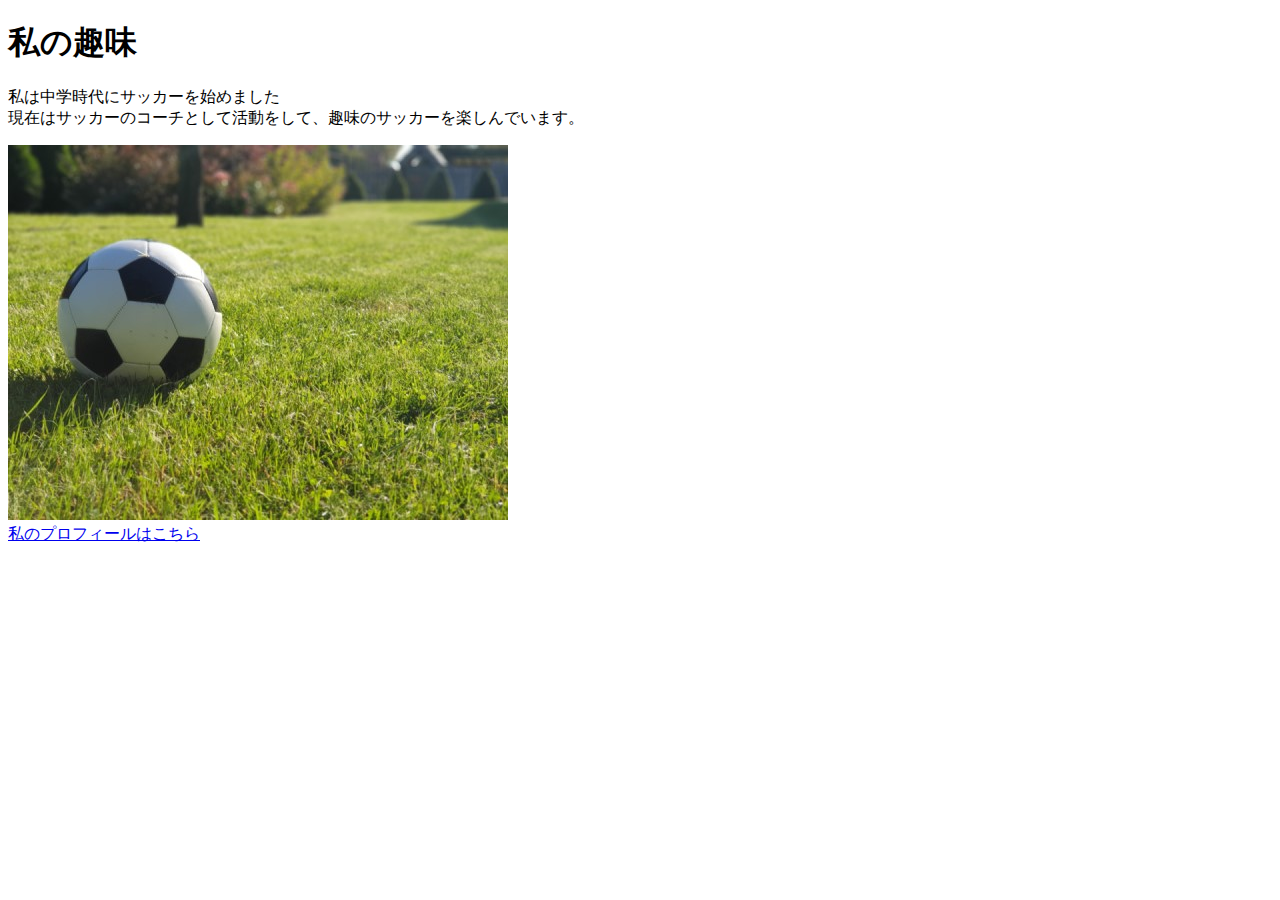
<file: kadai_005/html/kadai_005.html/index.html>
<!DOCTYPE html>
<html lang="ja">

<head>
  <title>5章課題</title>
  <meta charset="UTF-8">
  <meta name="description" content="このページは5章の課題です。">
</head>

<body>
  <h1>私の趣味</h1>
  <p>私は中学時代にサッカーを始めました<br>現在はサッカーのコーチとして活動をして、趣味のサッカーを楽しんでいます。</P>
  <img src="../../images/sample.jpg">
  <br>
  <a href="https://twitter.com/samuraijuku">私のプロフィールはこちら</a>
</body>

</html>
</file>
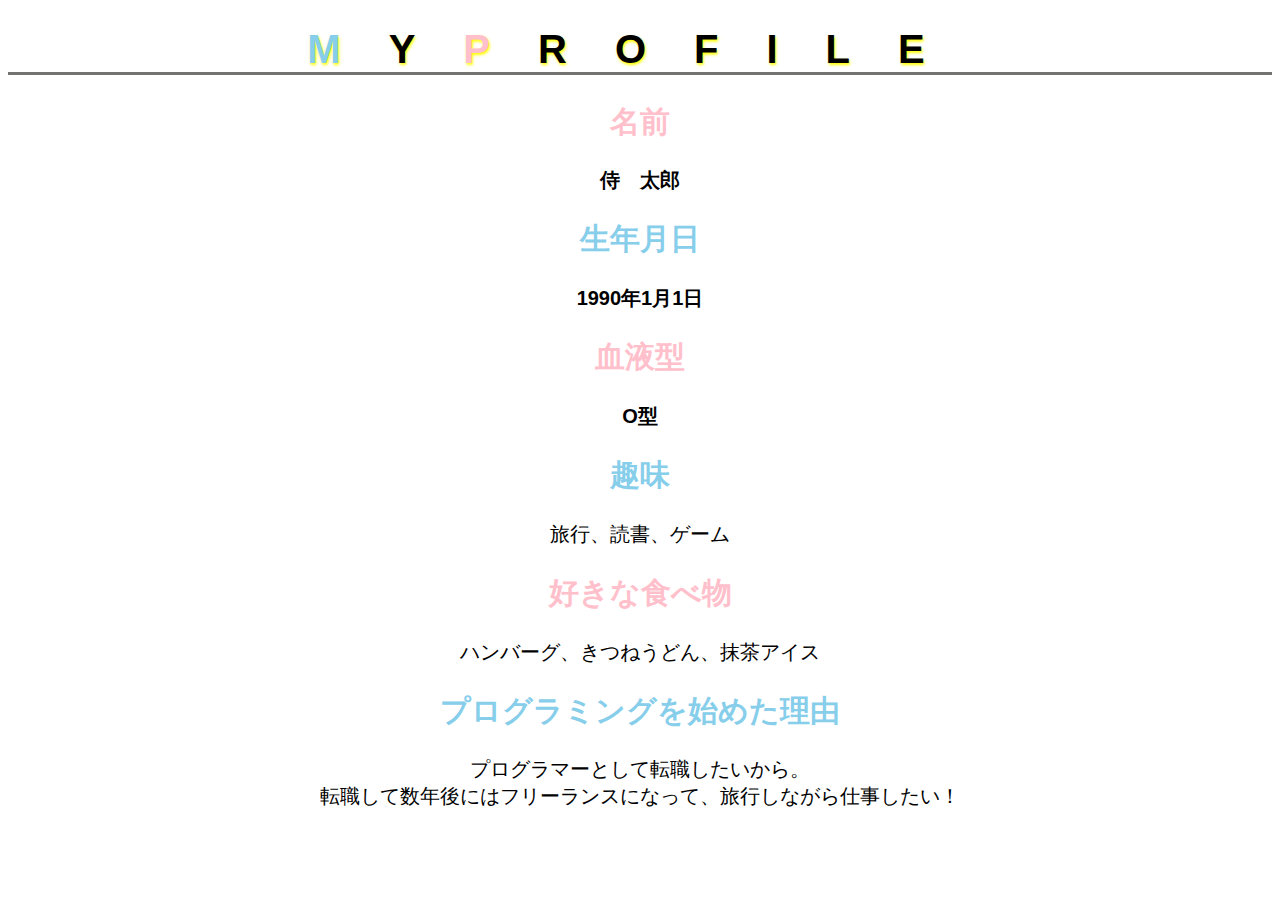
<file: kadai_014/kadai_014.html>
<!DOCTYPE html>
<html lang="jp">
<head>
  <title>14章課題</title>
  <meta charset="UTF-8">
  <meta name="description" content="このページは14章の課題です。">
  <!-- 以下の一行で外部のcssファイルを読み込みます -->
  <link rel="stylesheet" href="style.css">
  <!-- ここでGoogle fontsを読み込みます -->
  <link rel="preconnect" href="https://fonts.googleapis.com">
  <link rel="preconnect" href="https://fonts.gstatic.com" crossorigin>
  <link href="https://fonts.googleapis.com/css2?family=Josefin+Sans:ital,wght@0,100..700;1,100..700&display=swap" rel="stylesheet">
</head>
<body class="text-center">

  <h1>
    <span class="text-skyblue">M</span>Y<span class="text-pink">P</span>ROFILE</h1>
    
    <div id="basic">
  <h2 class="text-pink">名前</h2>
  <p >侍　太郎</p>
  <h2 class="text-skyblue">生年月日</h2>
  <p>1990年1月1日</p>
  <h2 class="text-pink">血液型</h2>
  <p>O型</p>
    </div>

  <h2 class="text-skyblue">趣味</h2>
  <p>旅行、読書、ゲーム</p>
  <h2 class="text-pink">好きな食べ物</h2>
  <p>ハンバーグ、きつねうどん、抹茶アイス</p>
  <h2 class="text-skyblue">プログラミングを始めた理由</h2>
  <p>プログラマーとして転職したいから。<br>
    転職して数年後にはフリーランスになって、旅行しながら仕事したい！</p>
</body>
</html>
</file>
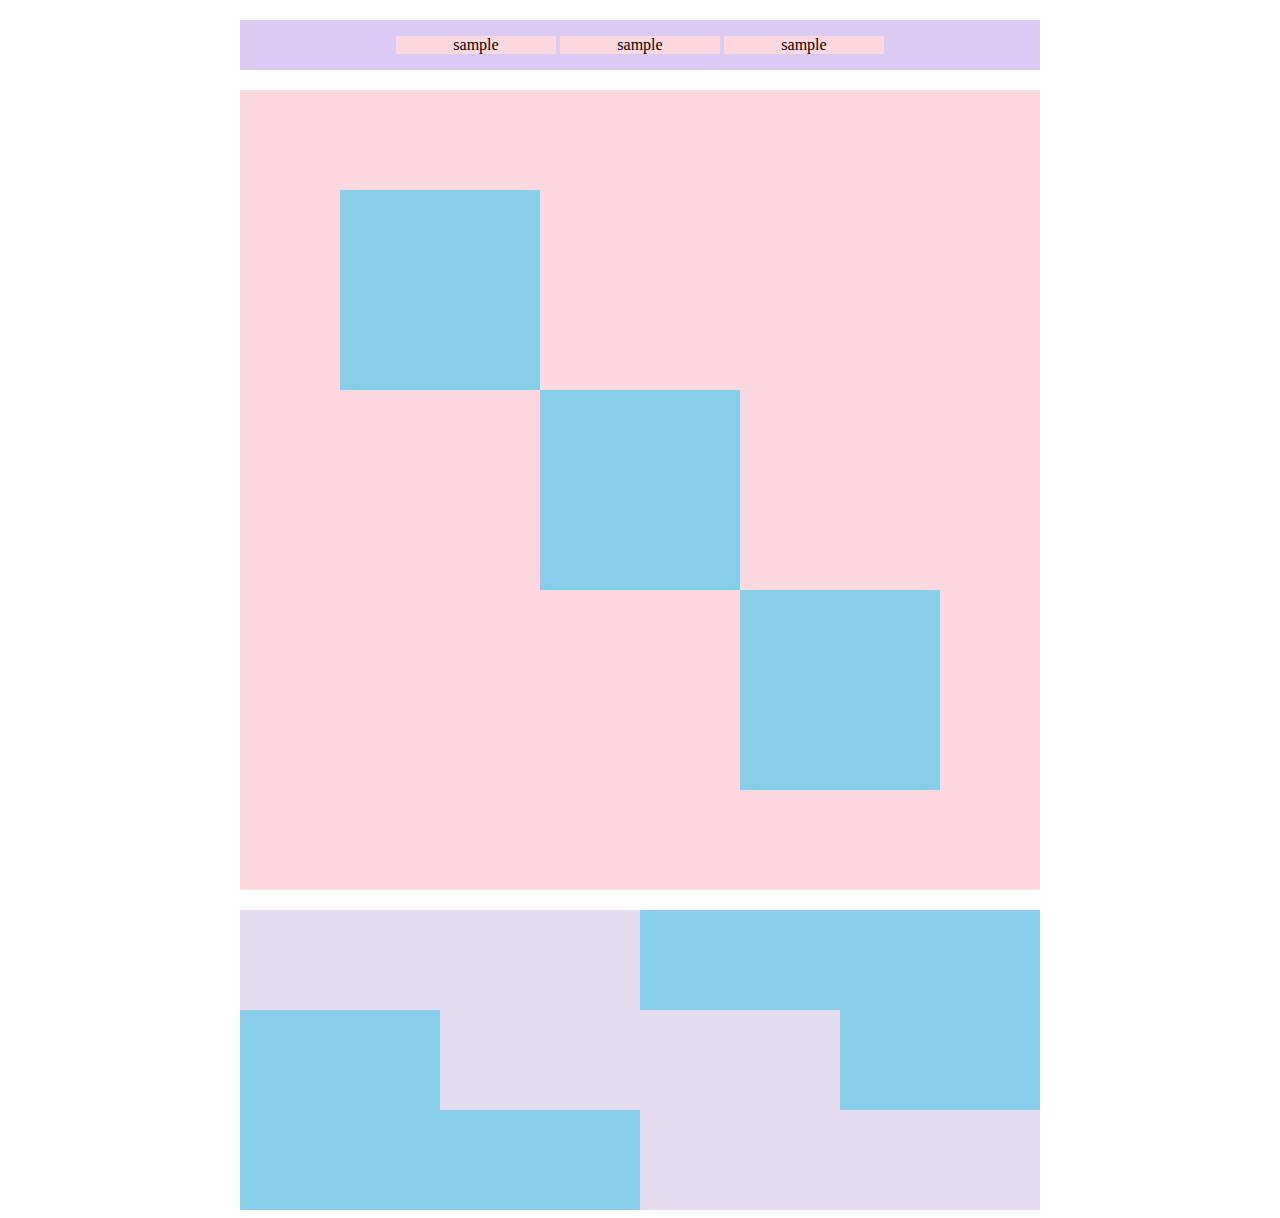
<file: kadai_018/kadai_018.html>
<!DOCTYPE html>
<html lang="jp">
<head>
  <title>18章課題</title>
  <meta charset="UTF-8">
  <meta name="description" content="このページは18章の課題です。">
  <link rel="stylesheet" href="style.css">
</head>
<body>
  <div id="top">
    <p class="top-child">sample</p>
    <p class="top-child">sample</p>
    <p class="top-child">sample</p>
  </div>
  <div id="middle">
    <div id="middle-child01"></div>
    <div id="middle-child02"></div>
    <div id="middle-child03"></div>
  </div>
  <div id="bottom">
    <div id="bottom-child01"></div>
    <div id="bottom-child02"></div>
    <div id="bottom-child03"></div>
  </div>
</body>
</html>
</file>
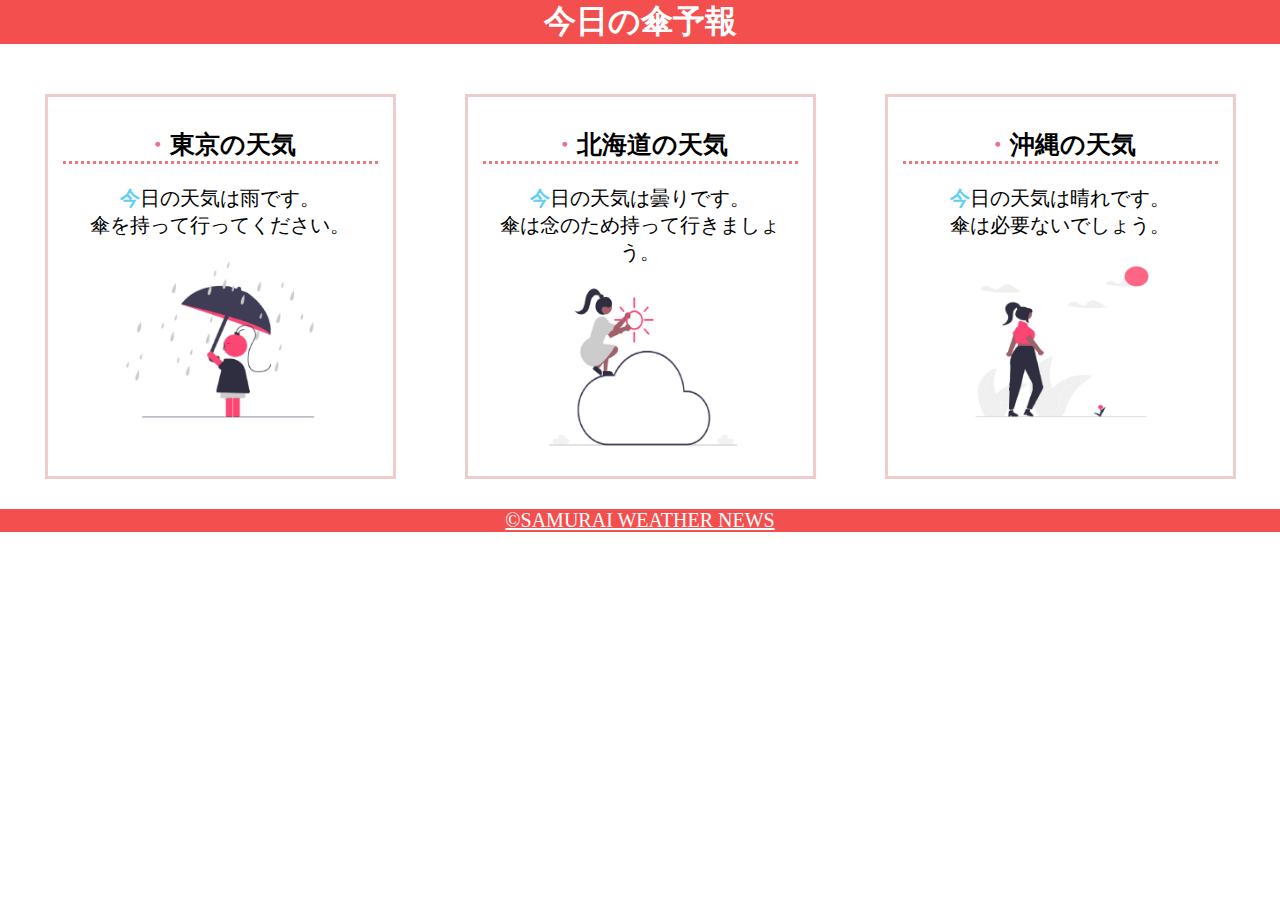
<file: kadai_022/kafdai_022.html>
<!DOCTYPE html>
<html lang="jp">
<head>
  <title>22章課題</title>
  <meta charset="UTF-8">
  <meta name="viewport" content="width=device-width, initial-scale=1.0">
  <meta name="description" content="このページは22章の課題です。">
  <link rel="stylesheet" href="style.css">
  
</head>
<body>
  <header>
    <h1>今日の傘予報</h1>
  </header>
  
  <main>
    <div id="parent">

      <div class="contents">
        <h2>東京の天気</h2>
        <p>今日の天気は雨です。</p>
        <p>傘を持って行ってください。</p>
        <img src="images/rainy.png" alt="雨">
      </div>

      <div class="contents">
        <h2>北海道の天気</h2>
        <p>今日の天気は曇りです。</p>
        <p>傘は念のため持って行きましょう。</p>
        <img src="images/cloudy.png" alt="曇り">
      </div>

      <div class="contents">
        <h2>沖縄の天気</h2>
        <p>今日の天気は晴れです。</p>
        <p>傘は必要ないでしょう。</p>
        <img src="images/sunny.png" alt="晴れ">
      </div>

    </div>
  </main>
  
  <footer>
    <a href="https://www.sejuku.net/corp/">&copy;SAMURAI WEATHER NEWS</a>
  </footer>
  
</body>
</html>
</file>
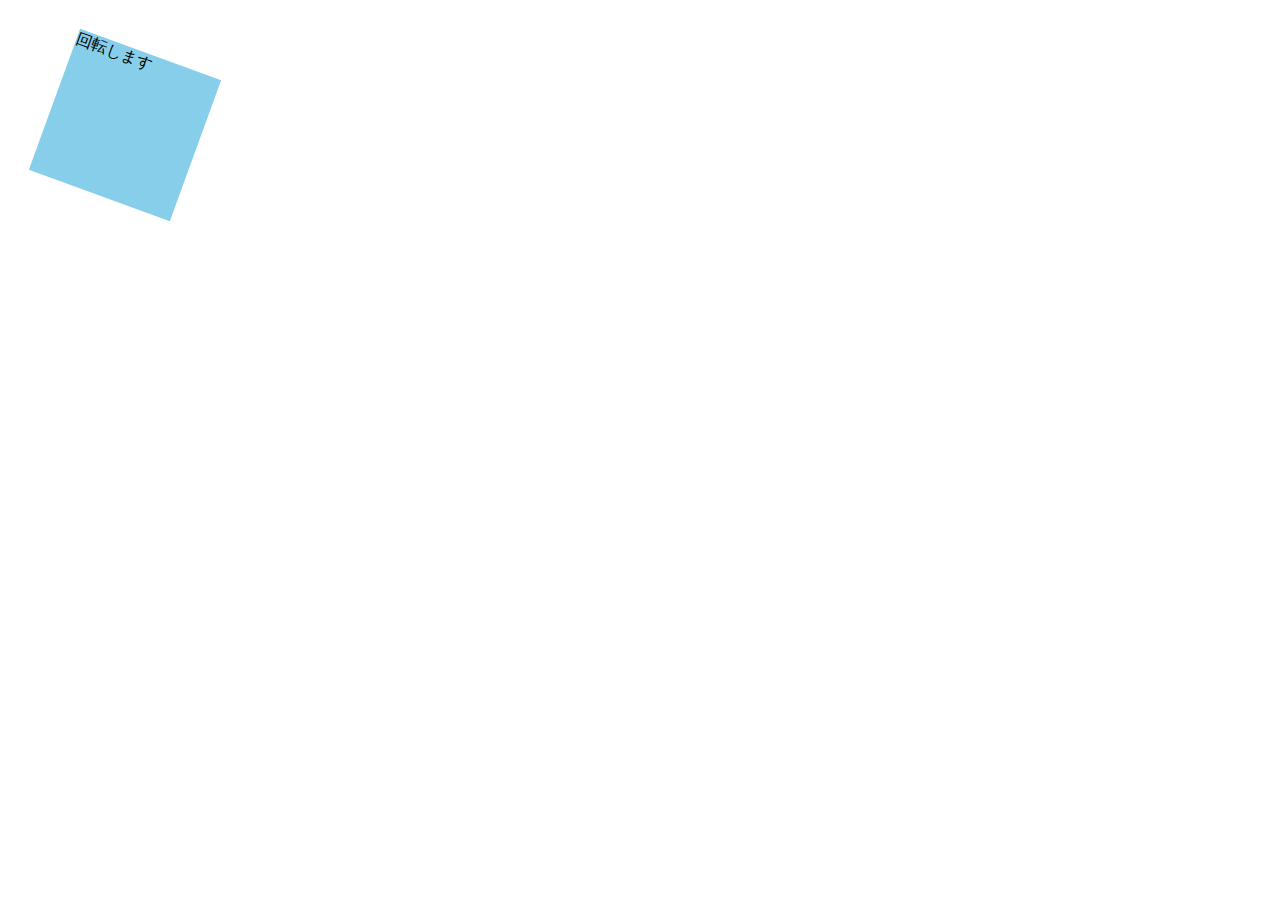
<file: kadai_mdn_css/mdn.html>
<!DOCTYPE html>
<html>

<head>
    <style>
        .rotate-20 {
  transform: rotate(20deg);
}
        div {
            position: absolute;
            left: 50px;
            top: 50px;
            width: 150px;
            height: 150px;
            background-color: skyblue;
        }
    </style>
</head>

<body>
    <div class="rotate-20">
        回転します
    </div>

</body>

</html>
</file>
<file: kadai_014/style.css>
body{
  font-family: "Arial", "Meiryo", sans-serif;
}

html{
  font-size: 20px;
}
h1{
  font-family: "josefin sans" sans-serif;
  font-size: 2rem;
  letter-spacing: 1.2em;
  text-shadow: 1px 1.5px 3px yellow;
  border-bottom: 3px solid rgb(115, 115, 114)
}
.text-skyblue{
  color: skyblue;}
.text-pink{
  color:  rgb(255, 192, 203);}

.text-center{text-align: center;}

#basic p{
  font-weight: bold;
}
</file>
<file: kadai_018/style.css>
#top{
  width: 800px;
  background-color: #dcc9f4 ;
  text-align: center;
  margin: 20px auto;
}

.top-child{
  display: inline-block;
  width: 20%;
  background-color: #ffd9df;
  text-align: center;
}

#middle{
  width: 800px;
  height: 800px;
  margin: 20px auto;
  text-align: center;
  background-color: #ffd9df;
  position: relative;
}

#middle-child01{
  width: 200px;
  height: 200px;
  background-color: #87ceeb;
  top: 100px;
  left: 100px;
  position: absolute;
}

#middle-child02{
  width: 200px;
  height: 200px;
  background-color: #87ceeb;
  top: 300px;
  left: 300px;
  position: absolute;
}

#middle-child03{
  width: 200px;
  height: 200px;
  background-color: #87ceeb;
  top: 500px;
  left: 500px;
  position: absolute;
}

#bottom{
  width: 800px;
  height: 300px;
  text-align: center;
  background-color: #87ceeb;
  margin: auto;
}

#bottom-child01{
  width: 400px;
  height: 100px;
  background-color: #e5dcf0;
}

#bottom-child02{
  width: 400px;
  height: 100px;
  background-color: #e5dcf0;
  position: relative;
  left: 200px;
}

#bottom-child03{
  width: 400px;
  height: 100px;
  background-color: #e5dcf0;
  position: relative;
  left: 400px;
}
</file>
<file: kadai_022/style.css>
h1{
  margin: 0px;
  color: rgb(255, 255, 255);
}

h2{
  font-size: 25px;
  border-bottom: 3px dotted rgb(236, 122, 122);
}
h2::before{
  content: "・";
  color: rgb(239, 111, 139);
}

p{
  margin: 0px;
  font-size: 20px;
}

body{
  margin: 0px;
}

a{
  font-size: 20px;
}

header{
  margin-bottom: 20px;
  background-color: rgb(244, 79, 79);
  text-align: center;
}

main{
  padding: 10px;
}

#parent{
  display: flex;
  justify-content: space-around;
}

.contents{
  border: 3px solid rgb(238, 204, 204);
  margin: 20px 0px;
  padding: 10px 15px;
  flex-basis: 25%;
  text-align: center;
}

.contents p:nth-last-of-type(2)::first-letter{
  color: rgb(97, 206, 249);
  font-weight: bold;
}

.contents img{
  margin: 10px 0px;
  width: 70%;
}

footer{
  text-align: center;
  background-color: rgb(244, 79, 79)
}

a{
  color: rgb(255, 255, 255);
}
a:visited{
  color: rgb(193, 234, 251);
}
a:hover{
  color: rgb(245, 178, 168);
}

@media screen and (max-width: 768px){
  h2{
    font-size: 30px;
  }
  p{
    font-size: 25px;
  }
  #parent{
    flex-direction: column;
  }
}
</file>
